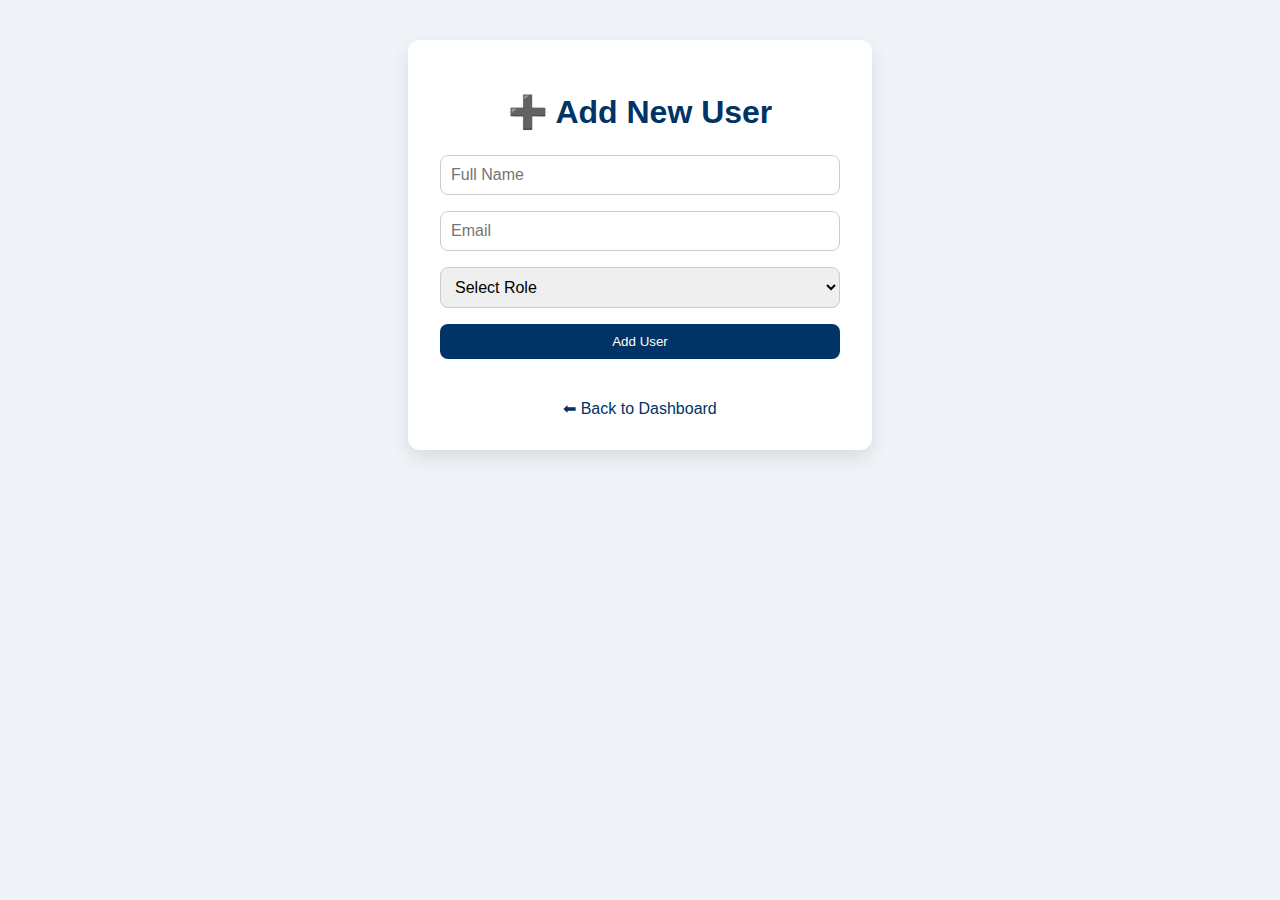
<file: add-user.html>
<!DOCTYPE html>
<html lang="en">
<head>
  <meta charset="UTF-8" />
  <meta name="viewport" content="width=device-width, initial-scale=1.0"/>
  <title>Add User | Admin Panel</title>
  <link rel="stylesheet" href="user-admin.css" />
</head>
<body>
  <div class="container">
    <h1>➕ Add New User</h1>
    <form id="addUserForm">
      <input type="text" id="name" placeholder="Full Name" required />
      <input type="email" id="email" placeholder="Email" required />
      <select id="role" required>
        <option value="">Select Role</option>
        <option value="Student">Student</option>
        <option value="Teacher">Teacher</option>
      </select>
      <button type="submit">Add User</button>
    </form>
    <p id="status"></p>
    <a href="dashboard-admin.html">⬅ Back to Dashboard</a>
  </div>
  <script src="add-user.js"></script>
</body>
</html>
</file>
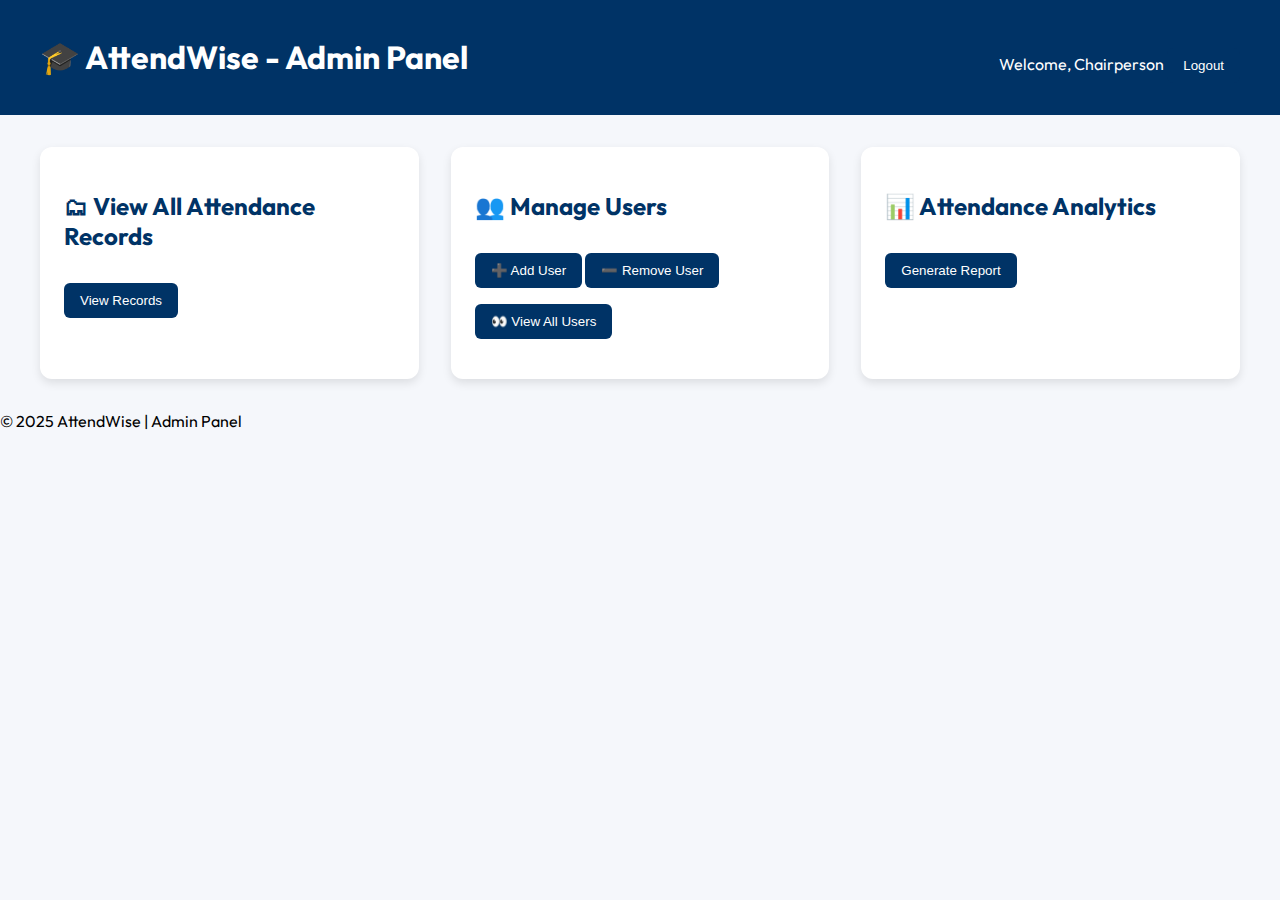
<file: dashboard-admin.html>
<!DOCTYPE html>
<html lang="en">
<head>
  <meta charset="UTF-8" />
  <meta name="viewport" content="width=device-width, initial-scale=1.0"/>
  <title>Admin Dashboard | AttendWise</title>
  <link rel="stylesheet" href="dashboard-admin.css" />
  <link href="https://fonts.googleapis.com/css2?family=Outfit:wght@400;600&display=swap" rel="stylesheet">
</head>
<body>
  <header>
    <div class="container">
      <h1>🎓 AttendWise - Admin Panel</h1>
      <div class="user-info">
        <span id="adminName">Welcome, Chairperson</span>
        <button onclick="logout()">Logout</button>
      </div>
    </div>
  </header>

  <main class="dashboard">
    <section class="card">
      <h2>🗂 View All Attendance Records</h2>
      <button onclick="viewAttendance()">View Records</button>
      <div id="attendanceRecords"></div>
    </section>

    <section class="card">
  <h2>👥 Manage Users</h2>
  <button onclick="window.location.href='add-user.html'">➕ Add User</button>
<button onclick="window.location.href='remove-user.html'">➖ Remove User</button>

  <button onclick="viewAllUsers()">👀 View All Users</button>

  <div id="userActions"></div>
</section>


    <section class="card">
      <h2>📊 Attendance Analytics</h2>
      <button onclick="generateReport()">Generate Report</button>
      <div id="reportResults"></div>
    </section>
  </main>

  <footer>
    <p>© 2025 AttendWise | Admin Panel</p>
  </footer>

  <script src="dashboard-admin.js"></script>
</body>
</html>
</file>
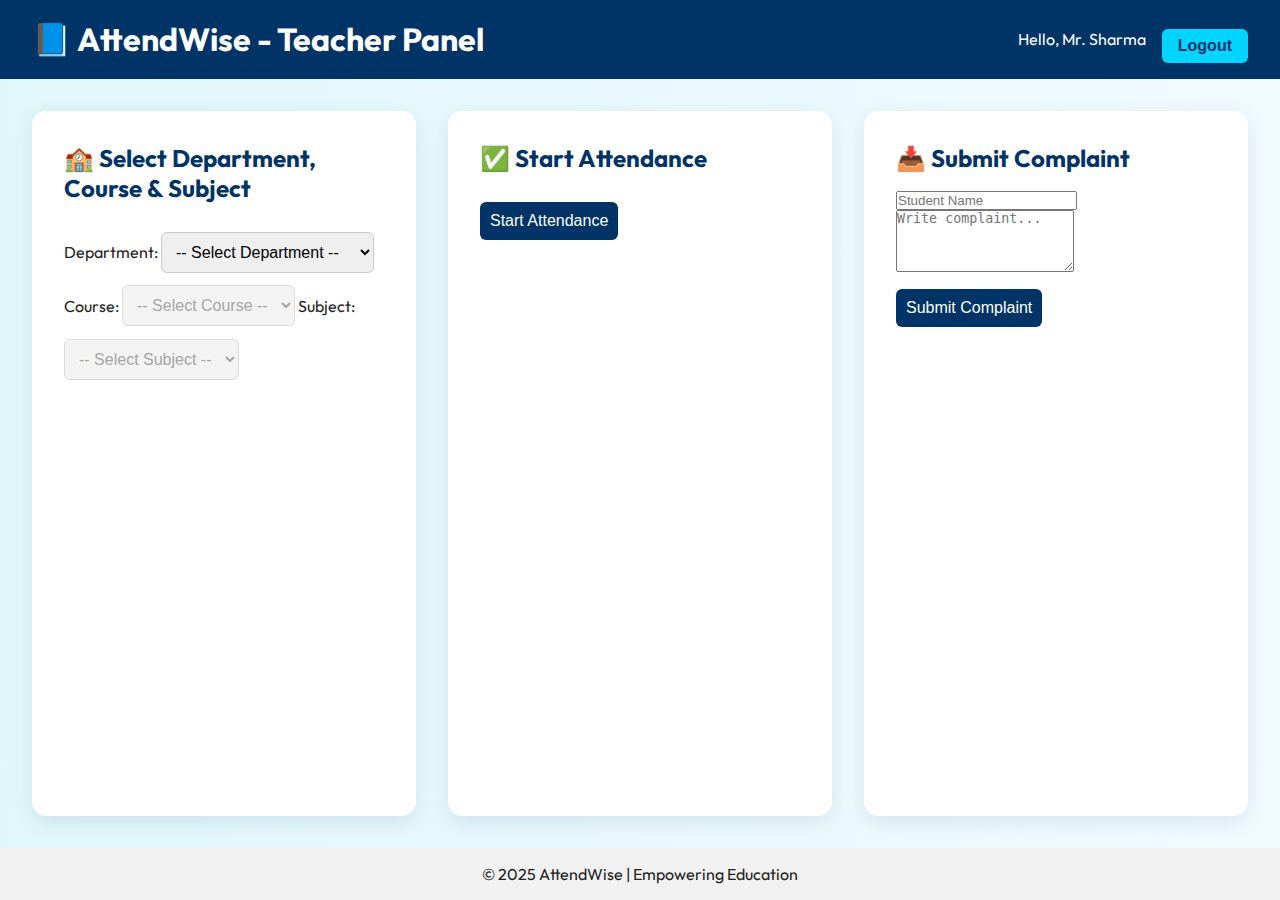
<file: dashboard-teacher.html>
<!DOCTYPE html>
<html lang="en">
<head>
  <meta charset="UTF-8" />
  <meta name="viewport" content="width=device-width, initial-scale=1.0"/>
  <title>Teacher Dashboard | AttendWise</title>
  <link rel="stylesheet" href="dashboard-teacher.css" />
  <link href="https://fonts.googleapis.com/css2?family=Outfit:wght@400;600;800&display=swap" rel="stylesheet">
</head>
<body>
  <header>
    <div class="container">
      <h1>📘 AttendWise - Teacher Panel</h1>
      <div class="user-info">
        <span id="teacherName">Hello, Mr. Sharma</span>
        <button onclick="logout()">Logout</button>
      </div>
    </div>
  </header>

  <main class="dashboard">
    <section class="card">
      <h2>🏫 Select Department, Course & Subject</h2>

      <label for="department">Department:</label>
      <select id="department">
        <option value="">-- Select Department --</option>
        <option value="cse">Computer Science</option>
        <option value="me">Mechanical Engineering</option>
        <option value="ee">Electrical Engineering</option>
        <option value="ce">Civil Engineering</option>
        <option value="bt">Biotechnology</option>
      </select>

      <label for="course">Course:</label>
      <select id="course" disabled>
        <option value="">-- Select Course --</option>
      </select>

      <label for="subject">Subject:</label>
      <select id="subject" disabled>
        <option value="">-- Select Subject --</option>
      </select>
    </section>

    <section class="card">
      <h2>✅ Start Attendance</h2>
      <button onclick="startAttendance()">Start Attendance</button>
      <p id="attendanceStatus"></p>
    </section>

    <section class="card">
      <h2>📥 Submit Complaint</h2>
      <form id="complaintForm">
        <input type="text" id="studentName" placeholder="Student Name" required />
        <textarea id="complaintText" placeholder="Write complaint..." rows="4" required></textarea>
        <button type="submit">Submit Complaint</button>
        <p id="complaintStatus"></p>
      </form>
    </section>
  </main>

  <footer>
    <p>© 2025 AttendWise | Empowering Education</p>
  </footer>

  <script src="dashboard-teacher.js"></script>
</body>
</html>
</file>
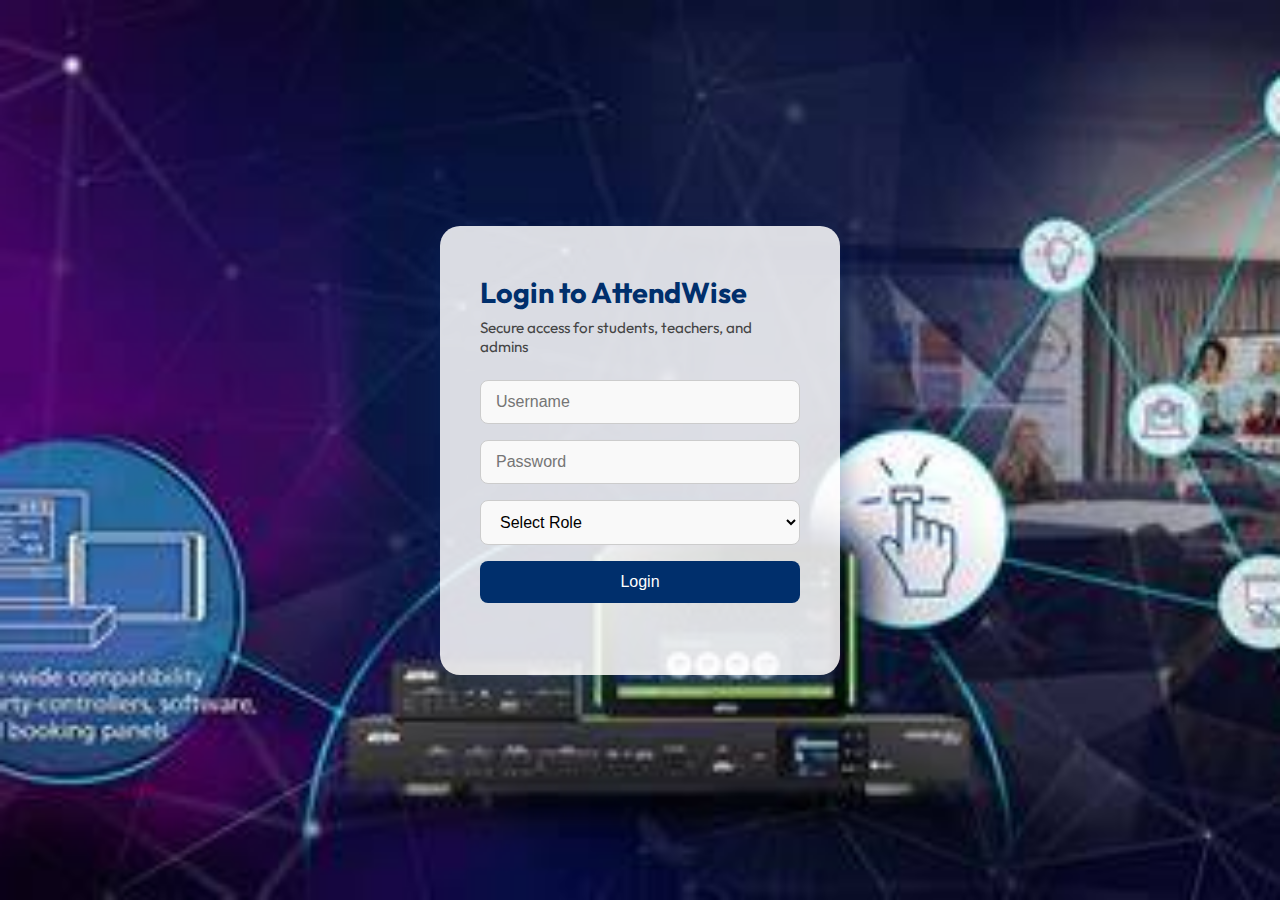
<file: login.html>
<!DOCTYPE html>
<html lang="en">
<head>
  <meta charset="UTF-8" />
  <meta name="viewport" content="width=device-width, initial-scale=1.0"/>
  <title>Login | AttendWise</title>
  <link rel="stylesheet" href="login.css" />
  <link href="https://fonts.googleapis.com/css2?family=Outfit:wght@400;600;800&display=swap" rel="stylesheet">
</head>
<body>
  <div class="login-bg">
    <div class="login-container">
      <div class="form-box">
        <h2>Login to AttendWise</h2>
        <p>Secure access for students, teachers, and admins</p>
        <form id="loginForm">
          <input type="text" id="username" placeholder="Username" required />
          <input type="password" id="password" placeholder="Password" required />
          <select id="role" required>
            <option value="">Select Role</option>
            <option value="student">Student</option>
            <option value="teacher">Teacher</option>
            <option value="admin">Admin</option>
          </select>
          <button type="submit">Login</button>
          <p class="error-msg" id="errorMsg"></p>
        </form>
      </div>
    </div>
  </div>

  <script src="login.js"></script>
</body>
</html>
</file>
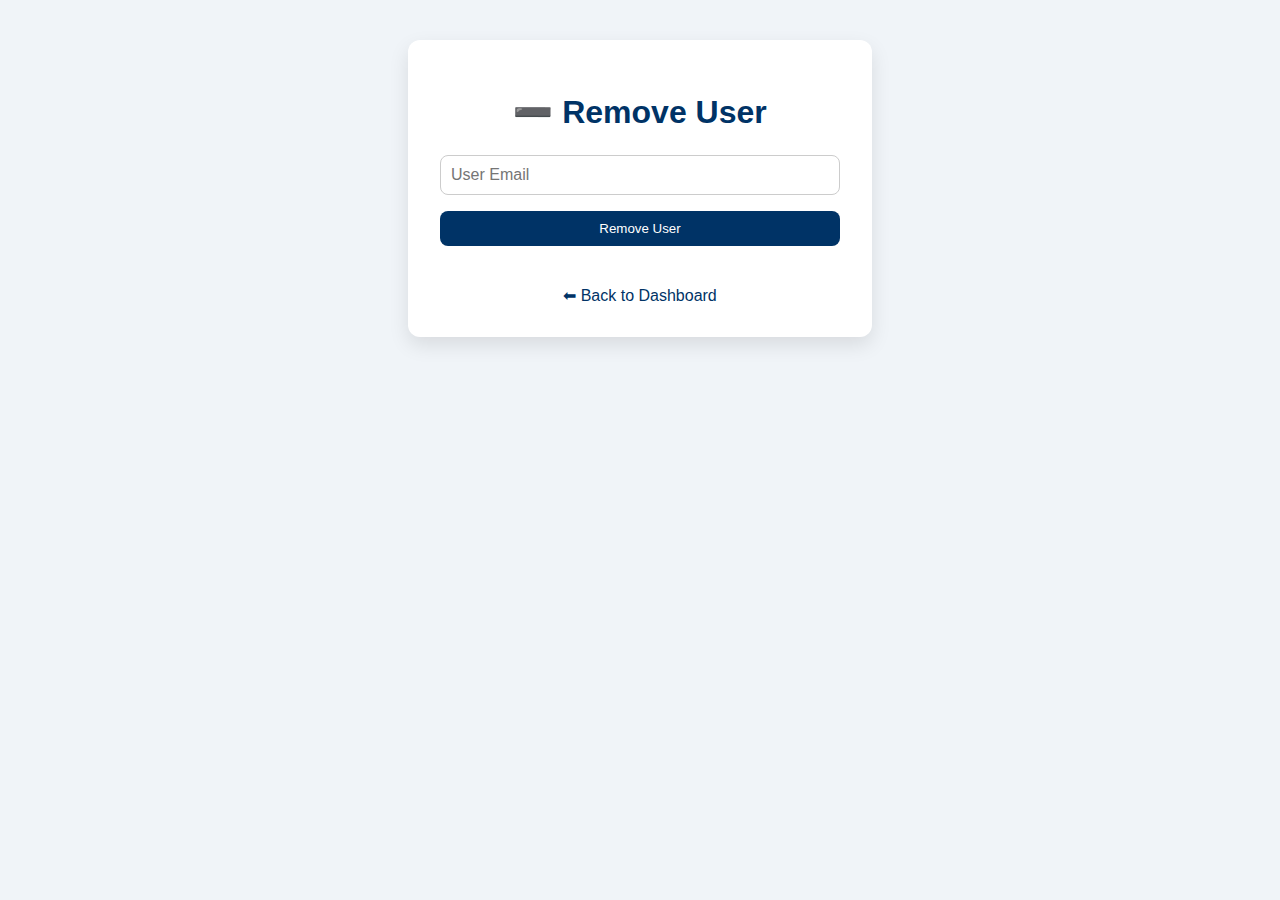
<file: remove-user.html>
<!DOCTYPE html>
<html lang="en">
<head>
  <meta charset="UTF-8" />
  <meta name="viewport" content="width=device-width, initial-scale=1.0"/>
  <title>Remove User | Admin Panel</title>
  <link rel="stylesheet" href="user-admin.css" />
</head>
<body>
  <div class="container">
    <h1>➖ Remove User</h1>
    <form id="removeUserForm">
      <input type="email" id="removeEmail" placeholder="User Email" required />
      <button type="submit">Remove User</button>
    </form>
    <p id="status"></p>
    <a href="dashboard-admin.html">⬅ Back to Dashboard</a>
  </div>
  <script src="remove-user.js"></script>
</body>
</html>
</file>
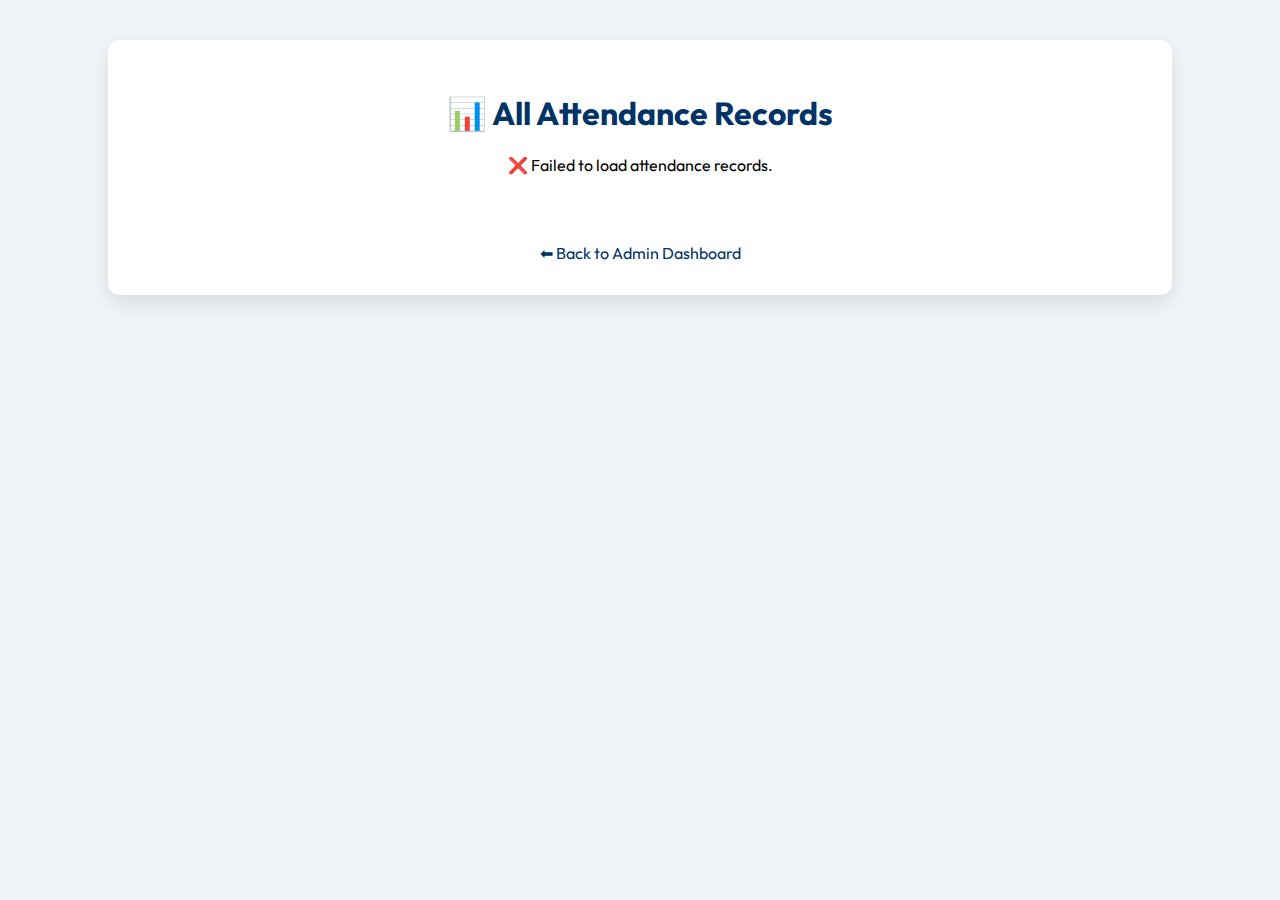
<file: view-attendance.html>
<!DOCTYPE html>
<html lang="en">
<head>
  <meta charset="UTF-8" />
  <meta name="viewport" content="width=device-width, initial-scale=1.0"/>
  <title>All Attendance Records | AttendWise</title>
  <link rel="stylesheet" href="view-attendance.css" />
  <link href="https://fonts.googleapis.com/css2?family=Outfit:wght@400;600&display=swap" rel="stylesheet">
</head>
<body>
  <div class="container">
    <h1>📊 All Attendance Records</h1>
    <div id="attendanceList">🔄 Loading attendance data...</div>
    <br>
    <a href="dashboard-admin.html">⬅ Back to Admin Dashboard</a>
  </div>
  <script src="view-attendance.js"></script>
</body>
</html>
</file>
<file: user-admin.css>
body {
  font-family: 'Outfit', sans-serif;
  background: #f0f4f8;
  text-align: center;
  padding: 2rem;
}

.container {
  background: white;
  max-width: 400px;
  margin: auto;
  padding: 2rem;
  border-radius: 12px;
  box-shadow: 0 8px 20px rgba(0,0,0,0.1);
}

h1 {
  color: #003366;
  margin-bottom: 1.5rem;
}

form {
  display: flex;
  flex-direction: column;
  gap: 1rem;
}

input, select {
  padding: 10px;
  border: 1px solid #ccc;
  border-radius: 8px;
  font-size: 1rem;
}

button {
  padding: 10px;
  background: #003366;
  color: white;
  border: none;
  border-radius: 8px;
  cursor: pointer;
}

button:hover {
  background: #0057b7;
}

p#status {
  margin-top: 1rem;
  color: green;
}

a {
  display: inline-block;
  margin-top: 1.5rem;
  color: #003366;
  text-decoration: none;
}
</file>
<file: dashboard-admin.css>
body {
  font-family: 'Outfit', sans-serif;
  background: #f5f7fb;
  margin: 0;
  padding: 0;
}

header {
  background: #003366;
  color: white;
  padding: 1rem;
}

.container {
  max-width: 1200px;
  margin: auto;
  display: flex;
  justify-content: space-between;
  align-items: center;
}

.dashboard {
  max-width: 1200px;
  margin: 2rem auto;
  display: grid;
  gap: 2rem;
  grid-template-columns: 1fr 1fr 1fr;
}

.card {
  background: white;
  padding: 1.5rem;
  border-radius: 12px;
  box-shadow: 0 4px 10px rgba(0,0,0,0.1);
}

.card h2 {
  margin-bottom: 1rem;
  color: #003366;
}

button {
  background: #003366;
  margin-top: 1rem;
  color: white;
  padding: 10px 16px;
  border: none;
  border-radius: 6px;
  cursor: pointer;
}

button:hover {
  background: #0057b7;
}

#attendanceRecords, #userActions, #reportResults {
  margin-top: 1rem;
  font-size: 0.95rem;
}
</file>
<file: dashboard-teacher.css>
* {
  margin: 0;
  padding: 0;
  box-sizing: border-box;
}

body {
  font-family: 'Outfit', sans-serif;
  background: linear-gradient(to right, #e0f7fa, #f1faff);
  color: #222;
  display: flex;
  flex-direction: column;
  min-height: 100vh;
}

header {
  background: #003366;
  color: white;
  padding: 1rem 2rem;
}

.container {
  display: flex;
  justify-content: space-between;
  align-items: center;
}

.user-info {
  display: flex;
  gap: 1rem;
  align-items: center;
}

.user-info button {
  background: #00d4ff;
  border: none;
  padding: 8px 16px;
  border-radius: 6px;
  color: #003366;
  font-weight: 600;
  cursor: pointer;
}

main.dashboard {
  display: grid;
  grid-template-columns: repeat(auto-fit, minmax(320px, 1fr));
  gap: 2rem;
  padding: 2rem;
  flex: 1;
}

.card {
  background: #fff;
  padding: 2rem;
  border-radius: 14px;
  box-shadow: 0 6px 20px rgba(0, 47, 108, 0.1);
  transition: 0.3s;
}

.card:hover {
  transform: translateY(-4px);
}

.card h2 {
  margin-bottom: 1rem;
  color: #003366;
}

.class-list, .notifications {
  list-style: none;
  padding-left: 1rem;
}

.class-list li, .notifications li {
  padding: 0.4rem 0;
  border-bottom: 1px dashed #ccc;
}

select, button {
  padding: 10px;
  font-size: 1rem;
  border-radius: 6px;
  margin-top: 0.8rem;
  border: 1px solid #ccc;
}

select:focus {
  outline: none;
  border-color: #00c0e6;
}

button {
  background: #003366;
  color: #fff;
  cursor: pointer;
  border: none;
}

button:hover {
  background: #00509e;
}

#attendanceStatus {
  color: green;
  margin-top: 10px;
}

footer {
  text-align: center;
  background: #f1f1f1;
  padding: 1rem;
}
</file>
<file: login.css>
* {
  margin: 0;
  padding: 0;
  box-sizing: border-box;
}

body, html {
  height: 100%;
  font-family: 'Outfit', sans-serif;
}

.login-bg {
  background: url('../OIP.jpeg') no-repeat center center/cover;
  width: 100%;
  height: 100vh;
  display: flex;
  align-items: center;
  justify-content: center;
  backdrop-filter: blur(5px);
}

.login-container {
  background: rgba(255, 255, 255, 0.85);
  padding: 3rem 2.5rem;
  border-radius: 20px;
  box-shadow: 0 10px 30px rgba(0, 47, 108, 0.4);
  width: 100%;
  max-width: 400px;
  animation: fadeInUp 0.8s ease forwards;
}

@keyframes fadeInUp {
  from {
    transform: translateY(30px);
    opacity: 0;
  }
  to {
    transform: translateY(0);
    opacity: 1;
  }
}

.form-box h2 {
  font-size: 1.8rem;
  color: #002f6c;
  margin-bottom: 0.5rem;
}

.form-box p {
  font-size: 0.95rem;
  color: #444;
  margin-bottom: 1.5rem;
}

input, select {
  width: 100%;
  padding: 12px 15px;
  margin-bottom: 1rem;
  border: 1px solid #ccc;
  border-radius: 8px;
  font-size: 1rem;
  background: #f9f9f9;
  transition: 0.3s;
}

input:focus, select:focus {
  border-color: #00b8e6;
  outline: none;
  box-shadow: 0 0 6px rgba(0, 184, 230, 0.3);
}

button {
  width: 100%;
  background: #002f6c;
  color: white;
  padding: 12px;
  font-size: 1rem;
  border: none;
  border-radius: 8px;
  cursor: pointer;
  transition: 0.3s;
}

button:hover {
  background: #004a99;
}

.error-msg {
  color: red;
  font-size: 0.85rem;
  margin-top: 0.5rem;
  text-align: center;
}
</file>
<file: view-attendance.css>
body {
  font-family: 'Outfit', sans-serif;
  background-color: #f0f4f8;
  padding: 2rem;
  text-align: center;
}

.container {
  max-width: 1000px;
  margin: auto;
  background: white;
  padding: 2rem;
  border-radius: 12px;
  box-shadow: 0 8px 20px rgba(0,0,0,0.1);
}

h1 {
  color: #003366;
}

.record {
  background: #e3f2fd;
  padding: 1rem;
  margin-bottom: 1rem;
  border-radius: 8px;
  text-align: left;
}

.record h3 {
  margin-bottom: 0.5rem;
  color: #1a237e;
}

.record ul {
  padding-left: 1rem;
}

a {
  display: inline-block;
  margin-top: 2rem;
  color: #003366;
  text-decoration: none;
}
</file>
